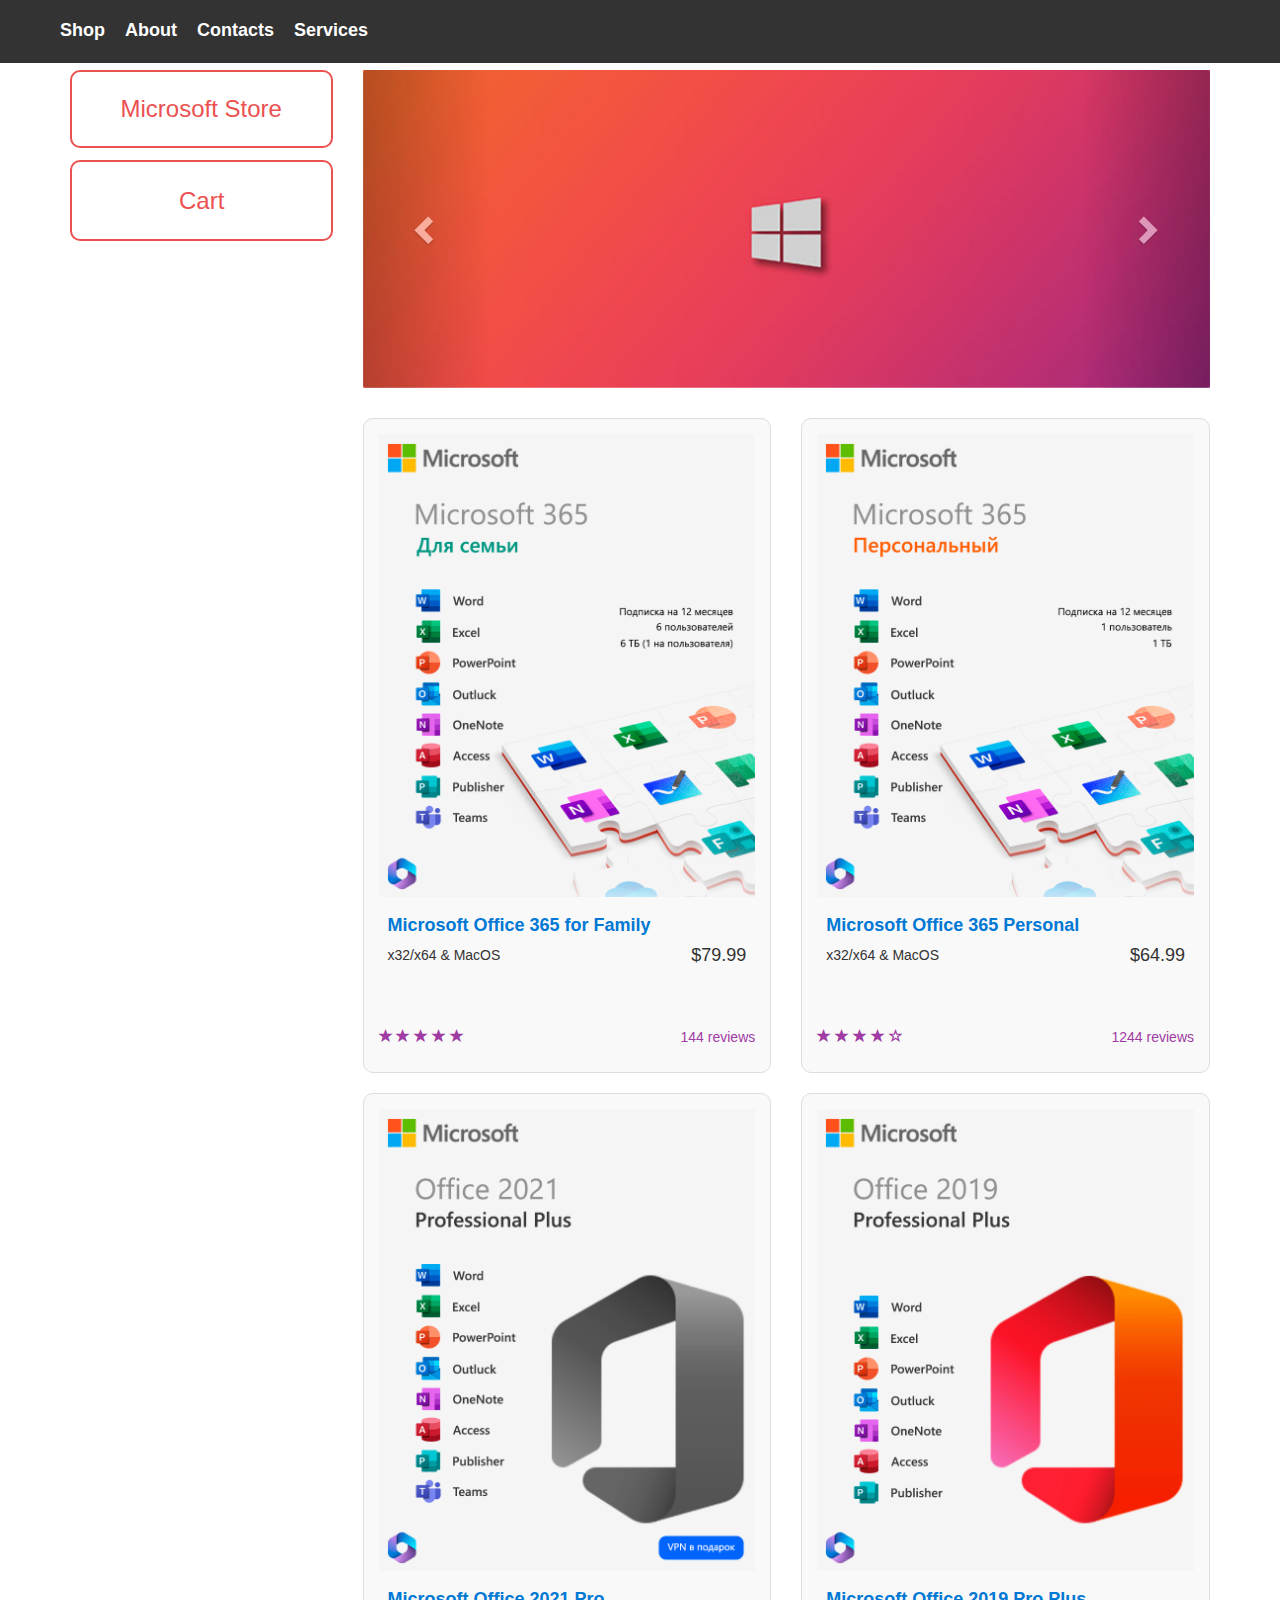
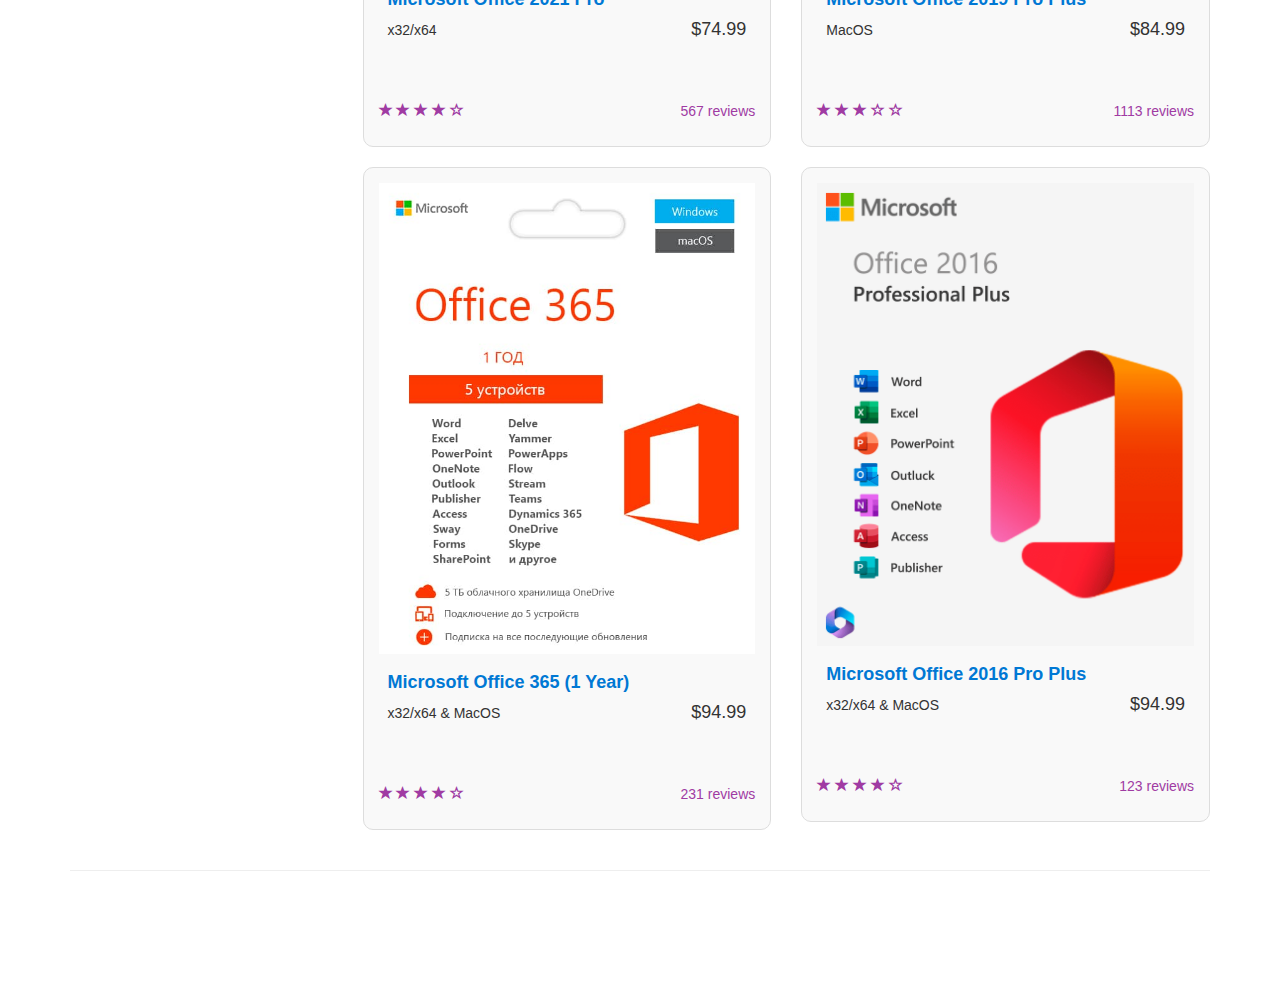
<file: index.html>
<!DOCTYPE html>
<html>

<head>
    <meta charset="utf-8">
    <link rel="preconnect" href="https://fonts.googleapis.com">
    <title>Microsoft Store</title>
    <link href="css/bootstrap.min.css" rel="stylesheet">
	<link href="css/style.css" rel="stylesheet">
	<!-- jQuery -->
    <script src="js/jquery.js"></script>

    <!-- Bootstrap Core JavaScript -->
    <script src="js/bootstrap.min.js"></script>
	
	<script src="js/shop.js"></script>
</head>

<body>
  <nav class="navbar navbar-fixed-top">
    <div class="navbar-container">
        <div class="navbar-menu">
            <ul class="navbar-nav">
                <li><a href="#">Shop</a></li>
                <li><a href="html/about.html">About</a></li>
                <li><a href="html/contacts.html">Contacts</a></li>
                <li><a href="html/services.html">Services</a></li>
            </ul>
        </div>
    </div>
  </nav>

    <div class="container">

        <div class="row">

            <div class="col-md-3">
              <div class="store-title">Microsoft Store</div>
				<br>
				<h3><a href="" class="cart-link" data-toggle="modal" data-target="#Cart">Cart</a> </h3>
            </div>

            <div class="col-md-9">

                <div class="row carousel-holder">

                    <div class="col-md-12">
                        <div id="carousel-example-generic" class="carousel slide" data-ride="carousel">
                            <div class="carousel-inner">
                                <div class="item active">
                                    <img class="slide-image" src="img/Microsoft_slide.jpg" alt="">
                                </div>
                                <div class="item">
                                    <img class="slide-image" src="img/Office_365_slide.png" alt="">
                                </div>
                                <div class="item">
                                    <img class="slide-image" src="img/officeMobile_slide.png" alt="">
                                </div>
                            </div>
                            <a class="left carousel-control" href="#carousel-example-generic" data-slide="prev">
                                <span class="glyphicon glyphicon-chevron-left"></span>
                            </a>
                            <a class="right carousel-control" href="#carousel-example-generic" data-slide="next">
                                <span class="glyphicon glyphicon-chevron-right"></span>
                            </a>
                        </div>
                    </div>

                </div>

                <div class="row">

                    <div class="col-sm-6 col-lg-6 col-md-6">
                      <div class="thumbnail rounded">
                          <img src="img/goods/365_Family.png" alt="">
                          <div class="caption">
                              <h4 class="pull-right">$79.99</h4>
                              <h4><a href="" data-toggle="modal" data-target="#FirstGoodModal">Microsoft Office 365 for Family</a></h4>
                              <p>x32/x64 & MacOS</p>
                          </div>
                          <div class="ratings">
                             <p class="pull-right">144 reviews</p>
                             <p>
                                 <span class="glyphicon glyphicon-star"></span>
                                  <span class="glyphicon glyphicon-star"></span>
                                  <span class="glyphicon glyphicon-star"></span>
                                  <span class="glyphicon glyphicon-star"></span>
                                  <span class="glyphicon glyphicon-star"></span>
                              </p>
                          </div>
                      </div>
                    </div>
                

                    <div class="col-sm-6 col-lg-6 col-md-6">
                        <div class="thumbnail">
                            <img src="img/goods/365_Personal.png" alt="">
                            <div class="caption">
                                <h4 class="pull-right">$64.99</h4>
                                <h4><a href="" data-toggle="modal" data-target="#SecondGoodModal">Microsoft Office 365 Personal</a>
                                </h4>
                                <p>x32/x64 & MacOS</p>
                            </div>
                            <div class="ratings">
                                <p class="pull-right">1244 reviews</p>
                                <p>
                                    <span class="glyphicon glyphicon-star"></span>
                                    <span class="glyphicon glyphicon-star"></span>
                                    <span class="glyphicon glyphicon-star"></span>
                                    <span class="glyphicon glyphicon-star"></span>
                                    <span class="glyphicon glyphicon-star-empty"></span>
                                </p>
                            </div>
                        </div>
                    </div>

                    <div class="col-sm-6 col-lg-6 col-md-6">
                        <div class="thumbnail">
                            <img src="img/goods/2021_Pro.png" alt="">
                            <div class="caption">
                                <h4 class="pull-right">$74.99</h4>
                                <h4><a href="" data-toggle="modal" data-target="#ThirdGoodModal">Microsoft Office 2021 Pro</a>
                                </h4>
                                <p>x32/x64</p>
                            </div>
                            <div class="ratings">
                                <p class="pull-right">567 reviews</p>
                                <p>
                                    <span class="glyphicon glyphicon-star"></span>
                                    <span class="glyphicon glyphicon-star"></span>
                                    <span class="glyphicon glyphicon-star"></span>
                                    <span class="glyphicon glyphicon-star"></span>
                                    <span class="glyphicon glyphicon-star-empty"></span>
                                </p>
                            </div>
                        </div>
                    </div>

                    <div class="col-sm-6 col-lg-6 col-md-6">
                        <div class="thumbnail">
                            <img src="img/goods/2019_ProPlus.png" alt="">
                            <div class="caption">
                                <h4 class="pull-right">$84.99</h4>
                                <h4><a href="" data-toggle="modal" data-target="#FourthGoodModal">Microsoft Office 2019 Pro Plus</a>
                                </h4>
                                <p>MacOS</p>
                            </div>
                            <div class="ratings">
                                <p class="pull-right">1113 reviews</p>
                                <p>
                                    <span class="glyphicon glyphicon-star"></span>
                                    <span class="glyphicon glyphicon-star"></span>
                                    <span class="glyphicon glyphicon-star"></span>
                                    <span class="glyphicon glyphicon-star-empty"></span>
                                    <span class="glyphicon glyphicon-star-empty"></span>
                                </p>
                            </div>
                        </div>
                    </div>

                    <div class="col-sm-6 col-lg-6 col-md-6">
                        <div class="thumbnail">
                            <img src="img/goods/365_Year.jpg" alt="">
                            <div class="caption">
                                <h4 class="pull-right">$94.99</h4>
                                <h4><a href="" data-toggle="modal" data-target="#FifthGoodModal">Microsoft Office 365 (1 Year)</a>
                                </h4>
                                <p>x32/x64 & MacOS</p>
                            </div>
                            <div class="ratings">
                                <p class="pull-right">231 reviews</p>
                                <p>
                                    <span class="glyphicon glyphicon-star"></span>
                                    <span class="glyphicon glyphicon-star"></span>
                                    <span class="glyphicon glyphicon-star"></span>
                                    <span class="glyphicon glyphicon-star"></span>
                                    <span class="glyphicon glyphicon-star-empty"></span>
                                </p>
                            </div>
                        </div>
                    </div>
                    
                    <div class="col-sm-6 col-lg-6 col-md-6">
                      <div class="thumbnail">
                          <img src="img/goods/2016_ProPlus.png" alt="">
                          <div class="caption">
                              <h4 class="pull-right">$94.99</h4>
                              <h4><a href="" data-toggle="modal" data-target="#FifthGoodModal">Microsoft Office 2016 Pro Plus</a>
                              </h4>
                              <p>x32/x64 & MacOS</p>
                          </div>
                          <div class="ratings">
                              <p class="pull-right">123 reviews</p>
                              <p>
                                  <span class="glyphicon glyphicon-star"></span>
                                  <span class="glyphicon glyphicon-star"></span>
                                  <span class="glyphicon glyphicon-star"></span>
                                  <span class="glyphicon glyphicon-star"></span>
                                  <span class="glyphicon glyphicon-star-empty"></span>
                              </p>
                          </div>
                      </div>
                  </div>

                </div>

            </div>

        </div>

    </div>
    <!-- /.container -->

    <div class="container">

        <hr>

        <!-- Footer -->
        <footer>
            <div class="row">
                <div class="col-lg-12">
                    <p></p>
                </div>
            </div>
        </footer>

    </div>
    <!-- /.container -->
	
	<div class="modal fade" id="FirstGoodModal">
  <div class="modal-dialog">
    <div class="modal-content">
      <div class="modal-header">
        <button type="button" class="close" data-dismiss="modal" aria-label="Close"><span aria-hidden="true">&times;</span></button>
        <h4 class="modal-title">Microsoft Office 365 for Family</h4>
      </div>
      <div class="modal-body">
        <p>Microsoft Office 365 for Family: The ultimate family productivity suite, with Word, Excel, PowerPoint, and more for multiple devices. Stay organized and connected effortlessly.</p>
		<button class="btn-primary add-to-busket-btn"><span class="glyphicon glyphicon-shopping-cart"></span> Add to Cart </button>
		<div class="add-to-busket-block">
			<button class="btn-primary btn-minus">-</button>
			<input class="form-control count-input" />
			<button class="btn-primary btn-plus">+</button>
			<button class="btn-success"><span class="glyphicon glyphicon-ok ok-1"></span></button>
		</div>
      </div>
      <div class="modal-footer">
        <button type="button" class="btn btn-default btn-close" data-dismiss="modal">Close</button>
        <button type="button" class="btn btn-primary">Save changes</button>
      </div>
    </div><!-- /.modal-content -->
  </div><!-- /.modal-dialog -->
</div><!-- /.modal -->

<div class="modal fade" id="SecondGoodModal">
  <div class="modal-dialog">
    <div class="modal-content">
      <div class="modal-header">
        <button type="button" class="close" data-dismiss="modal" aria-label="Close"><span aria-hidden="true">&times;</span></button>
        <h4 class="modal-title">Microsoft Office 365 Personal</h4>
      </div>
      <div class="modal-body">
        <p>Microsoft Office 365 Personal: Your personal productivity solution. Includes Word, Excel, PowerPoint, and more for a single user, keeping you productive wherever you go.</p> 
		<button class="btn-primary add-to-busket-btn"><span class="glyphicon glyphicon-shopping-cart"></span> add to cart </button>
		<div class="add-to-busket-block">
			<button class="btn-primary btn-minus">-</button>
			<input class="form-control count-input" />
			<button class="btn-primary btn-plus">+</button>
			<button class="btn-success"><span class="glyphicon glyphicon-ok ok-2"></span></button>
		</div>
      </div>
      <div class="modal-footer">
        <button type="button" class="btn btn-default btn-close" data-dismiss="modal">Close</button>
        <button type="button" class="btn btn-primary">Save changes</button>
      </div>
    </div><!-- /.modal-content -->
  </div><!-- /.modal-dialog -->
</div><!-- /.modal -->


	<div class="modal fade" id="ThirdGoodModal">
  <div class="modal-dialog">
    <div class="modal-content">
      <div class="modal-header">
        <button type="button" class="close" data-dismiss="modal" aria-label="Close"><span aria-hidden="true">&times;</span></button>
        <h4 class="modal-title">Microsoft Office 2021 Pro</h4>
      </div>
      <div class="modal-body">
        <p>Microsoft Office 2021 Pro: The professional's choice for productivity. Get Word, Excel, PowerPoint, and more, with powerful features for business and personal use.</p>
		<button class="btn-primary add-to-busket-btn"><span class="glyphicon glyphicon-shopping-cart"></span> add to cart </button>
		<div class="add-to-busket-block">
			<button class="btn-primary btn-minus">-</button>
			<input class="form-control count-input" />
			<button class="btn-primary btn-plus">+</button>
			<button class="btn-success"><span class="glyphicon glyphicon-ok ok-3"></span></button>
		</div>
      </div>
      <div class="modal-footer">
        <button type="button" class="btn btn-default btn-close" data-dismiss="modal">Close</button>
        <button type="button" class="btn btn-primary">Save changes</button>
      </div>
    </div><!-- /.modal-content -->
  </div><!-- /.modal-dialog -->
</div><!-- /.modal -->

<div class="modal fade" id="FourthGoodModal">
  <div class="modal-dialog">
    <div class="modal-content">
      <div class="modal-header">
        <button type="button" class="close" data-dismiss="modal" aria-label="Close"><span aria-hidden="true">&times;</span></button>
        <h4 class="modal-title">Microsoft Office 2019 Pro Plus</h4>
      </div>
      <div class="modal-body">
        <p>Microsoft Office 2019 Pro Plus: A premium suite for professionals. Includes essential tools like Word, Excel, PowerPoint, and more, tailored for advanced productivity and business needs.</p>
		<button class="btn-primary add-to-busket-btn"><span class="glyphicon glyphicon-shopping-cart"></span> add to cart </button>
		<div class="add-to-busket-block">
			<button class="btn-primary btn-minus">-</button>
			<input class="form-control count-input" />
			<button class="btn-primary btn-plus">+</button>
			<button class="btn-success"><span class="glyphicon glyphicon-ok ok-4"></span></button>
		</div>
      </div>
      <div class="modal-footer">
        <button type="button" class="btn btn-default btn-close" data-dismiss="modal">Close</button>
        <button type="button" class="btn btn-primary">Save changes</button>
      </div>
    </div><!-- /.modal-content -->
  </div><!-- /.modal-dialog -->
</div><!-- /.modal -->

<div class="modal fade" id="FifthGoodModal">
  <div class="modal-dialog">
    <div class="modal-content">
      <div class="modal-header">
        <button type="button" class="close" data-dismiss="modal" aria-label="Close"><span aria-hidden="true">&times;</span></button>
        <h4 class="modal-title">Microsoft Office 365 (1 Year)</h4>
      </div>
      <div class="modal-body">
        <p>Microsoft Office 365 (1 Year): A full year of productivity at your fingertips. Access Word, Excel, PowerPoint, and more, with cloud storage and updates included for seamless collaboration and work from anywhere.</p>
		<button class="btn-primary add-to-busket-btn"><span class="glyphicon glyphicon-shopping-cart"></span> add to cart </button>
		<div class="add-to-busket-block">
			<button class="btn-primary btn-minus">-</button>
			<input class="form-control count-input" />
			<button class="btn-primary btn-plus">+</button>
			<button class="btn-success"><span class="glyphicon glyphicon-ok ok-5"></span></button>
		</div>
      </div>
      <div class="modal-footer">
        <button type="button" class="btn btn-default btn-close" data-dismiss="modal">Close</button>
        <button type="button" class="btn btn-primary">Save changes</button>
      </div>
    </div><!-- /.modal-content -->
  </div><!-- /.modal-dialog -->
</div><!-- /.modal -->

<div class="modal fade" id="FifthGoodModal">
  <div class="modal-dialog">
    <div class="modal-content">
      <div class="modal-header">
        <button type="button" class="close" data-dismiss="modal" aria-label="Close"><span aria-hidden="true">&times;</span></button>
        <h4 class="modal-title">Microsoft Office 2016 Pro Plus</h4>
      </div>
      <div class="modal-body">
        <p>
          Microsoft Office 2016 Pro Plus: The professional's essential toolkit. Featuring Word, Excel, PowerPoint, and more, this suite offers robust tools for business and personal productivity.</p>
		<button class="btn-primary add-to-busket-btn"><span class="glyphicon glyphicon-shopping-cart"></span> add to cart </button>
		<div class="add-to-busket-block">
			<button class="btn-primary btn-minus">-</button>
			<input class="form-control count-input" />
			<button class="btn-primary btn-plus">+</button>
			<button class="btn-success"><span class="glyphicon glyphicon-ok ok-5"></span></button>
		</div>
      </div>
      <div class="modal-footer">
        <button type="button" class="btn btn-default btn-close" data-dismiss="modal">Close</button>
        <button type="button" class="btn btn-primary">Save changes</button>
      </div>
    </div><!-- /.modal-content -->
  </div><!-- /.modal-dialog -->
</div><!-- /.modal -->

	<div class="modal fade" id="Cart">
  <div class="modal-dialog">
    <div class="modal-content">
      <div class="modal-header">
        <button type="button" class="close" data-dismiss="modal" aria-label="Close"><span aria-hidden="true">&times;</span></button>
        <h4 class="modal-title">Cart</h4>
      </div>
      <div class="modal-body cart-body">
	
      </div>
      <div class="modal-footer">
	  		<button type="button" class="btn btn-default btn-close" OnClick="clearCart(); $('.cart-body').html('');"> Clear cart </button>
        <button type="button" class="btn btn-default btn-close" data-dismiss="modal">Close</button>
        <button type="button" class="btn btn-primary btn-order">Order</button>
      </div>
    </div><!-- /.modal-content -->
  </div><!-- /.modal-dialog -->
</div><!-- /.modal -->


    

</body>

</html>
</file>
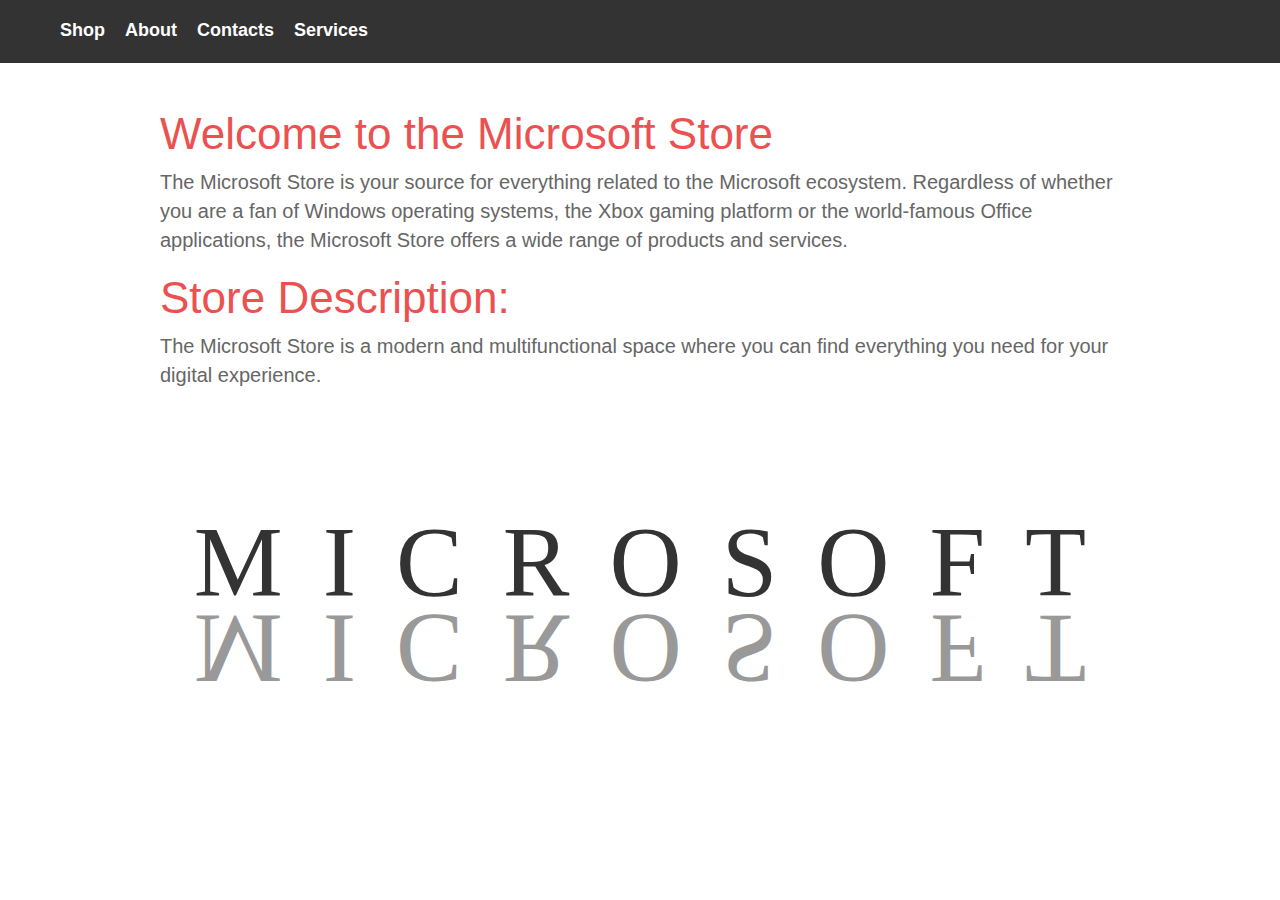
<file: html/about.html>
<!DOCTYPE html>
<html>

<head>
    <meta charset="utf-8">

    <title>Shop</title>
    <link href="../css/bootstrap.min.css" rel="stylesheet">
	<link href="../css/style.css" rel="stylesheet">
    <link rel="stylesheet" type="text/css" href="../css/aboutCSS.css">

</head>

<body>
    <nav class="navbar navbar-fixed-top">
        <div class="navbar-container">
            <div class="navbar-menu">
                <ul class="navbar-nav">
                    <li><a href="../index.html">Shop</a></li>
                    <li><a href="#">About</a></li>
                    <li><a href="contacts.html">Contacts</a></li>
                    <li><a href="services.html">Services</a></li>
                </ul>
            </div>
        </div>
    </nav>

<div class="text">
	<div class="wrapper">
		<div id="M" class="letter">M</div>
		<div class="shadow">M</div>
	</div>
	<div class="wrapper">
		<div id="I" class="letter">I</div>
		<div class="shadow">I</div>
	</div>
	<div class="wrapper">
		<div id="C" class="letter">C</div>
		<div class="shadow">C</div>
	</div>
	<div class="wrapper">
		<div id="R" class="letter">R</div>
		<div class="shadow">R</div>
	</div>
	<div class="wrapper">
		<div id="O" class="letter">O</div>
		<div class="shadow">O</div>
	</div>
	<div class="wrapper">
		<div id="S" class="letter">S</div>
		<div class="shadow">S</div>
	</div>
	<div class="wrapper">
		<div id="O" class="letter">O</div>
		<div class="shadow">O</div>
	</div>
	<div class="wrapper">
		<div id="F" class="letter">F</div>
		<div class="shadow">F</div>
	</div>
    <div class="wrapper">
		<div id="T" class="letter">T</div>
		<div class="shadow">T</div>
	</div>
</div>
    <!-- /.container -->

<div class="container"> 
    <h1 class="">Welcome to the <span>Microsoft Store</span></h1>
    <p>The Microsoft Store is your source for everything related to the Microsoft ecosystem. Regardless of whether you are a fan of Windows operating systems, the Xbox gaming platform or the world-famous Office applications, the Microsoft Store offers a wide range of products and services.</p>

    <h2>Store Description:</h2>
    <p>The Microsoft Store is a modern and multifunctional space where you can find everything you need for your digital experience.</p>
</div>
</body>

</html>
</file>
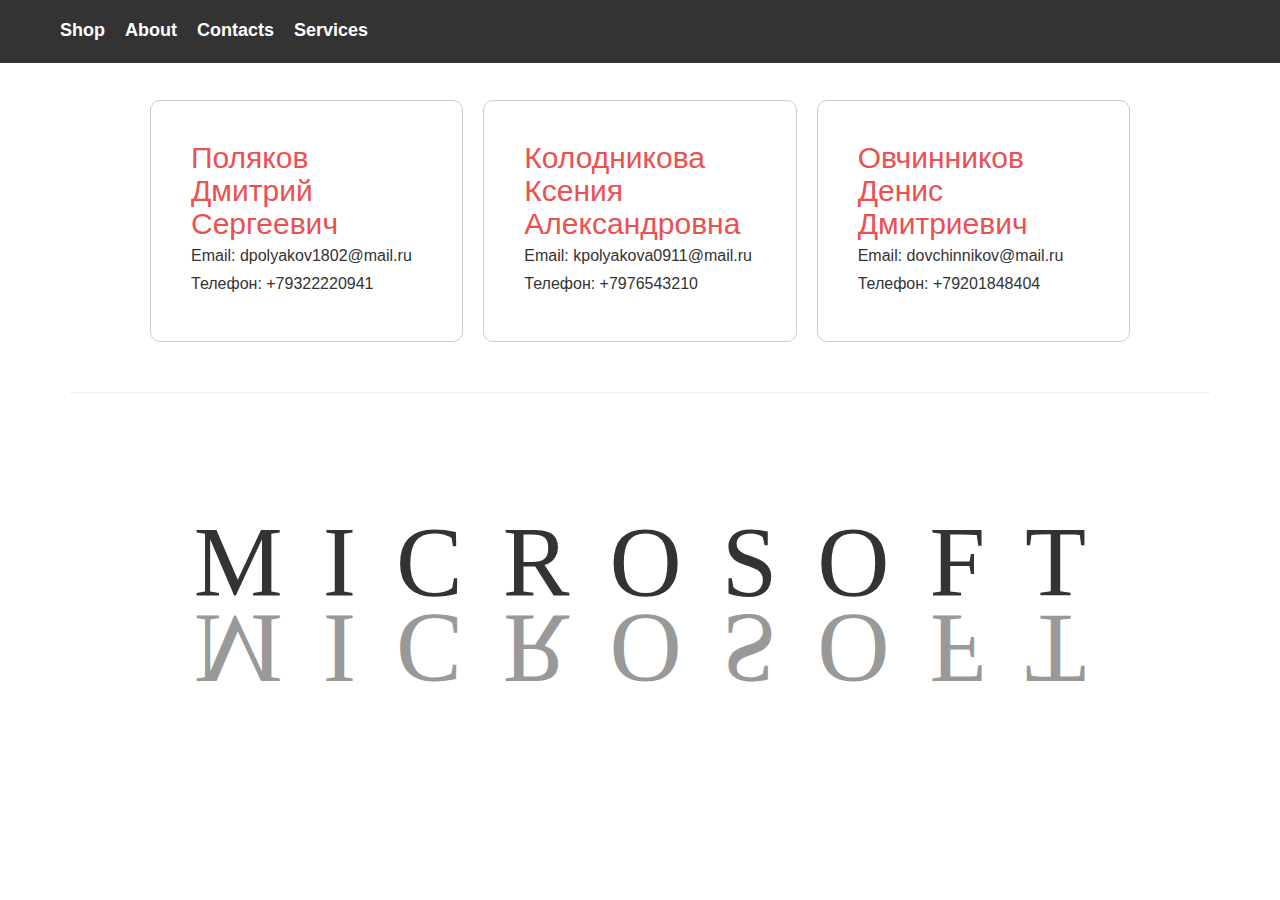
<file: html/contacts.html>
<!DOCTYPE html>
<html>

<head>
    <meta charset="utf-8">

    <title>Shop</title>
    <link href="../css/bootstrap.min.css" rel="stylesheet">
	<link href="../css/style.css" rel="stylesheet">
    <link rel="stylesheet" type="text/css" href="../css/contactCSS.css">

</head>

<body>
    <nav class="navbar navbar-fixed-top">
        <div class="navbar-container">
            <div class="navbar-menu">
                <ul class="navbar-nav">
                    <li><a href="../index.html">Shop</a></li>
                    <li><a href="about.html">About</a></li>
                    <li><a href="#">Contacts</a></li>
                    <li><a href="services.html">Services</a></li>
                </ul>
            </div>
        </div>
    </nav>

    <div class="contact-list">
        <div class="contact-item">
          <h3>Поляков Дмитрий Сергеевич</h3>
          <p>Email: dpolyakov1802@mail.ru</p>
          <p>Телефон: +79322220941</p>
        </div>
        <div class="contact-item">
          <h3>Колодникова Ксения Александровна</h3>
          <p>Email: kpolyakova0911@mail.ru</p>
          <p>Телефон: +7976543210</p>
        </div>
        <div class="contact-item">
          <h3>Овчинников Денис Дмитриевич</h3>
          <p>Email: dovchinnikov@mail.ru</p>
          <p>Телефон: +79201848404</p>
        </div>
      </div>
      
      <div class="container">

        <hr>

        <!-- Footer -->
        <footer>
            <div class="row">
                <div class="col-lg-12">
                    <p></p>
                </div>
            </div>
        </footer>

    </div>
    
      <div class="center-line"></div>
      <div class="text">
        <div class="wrapper">
            <div id="M" class="letter">M</div>
            <div class="shadow">M</div>
        </div>
        <div class="wrapper">
            <div id="I" class="letter">I</div>
            <div class="shadow">I</div>
        </div>
        <div class="wrapper">
            <div id="C" class="letter">C</div>
            <div class="shadow">C</div>
        </div>
        <div class="wrapper">
            <div id="R" class="letter">R</div>
            <div class="shadow">R</div>
        </div>
        <div class="wrapper">
            <div id="O" class="letter">O</div>
            <div class="shadow">O</div>
        </div>
        <div class="wrapper">
            <div id="S" class="letter">S</div>
            <div class="shadow">S</div>
        </div>
        <div class="wrapper">
            <div id="O" class="letter">O</div>
            <div class="shadow">O</div>
        </div>
        <div class="wrapper">
            <div id="F" class="letter">F</div>
            <div class="shadow">F</div>
        </div>
        <div class="wrapper">
            <div id="T" class="letter">T</div>
            <div class="shadow">T</div>
        </div>
    </div>
    <!-- /.container -->

</body>

</html>
</file>
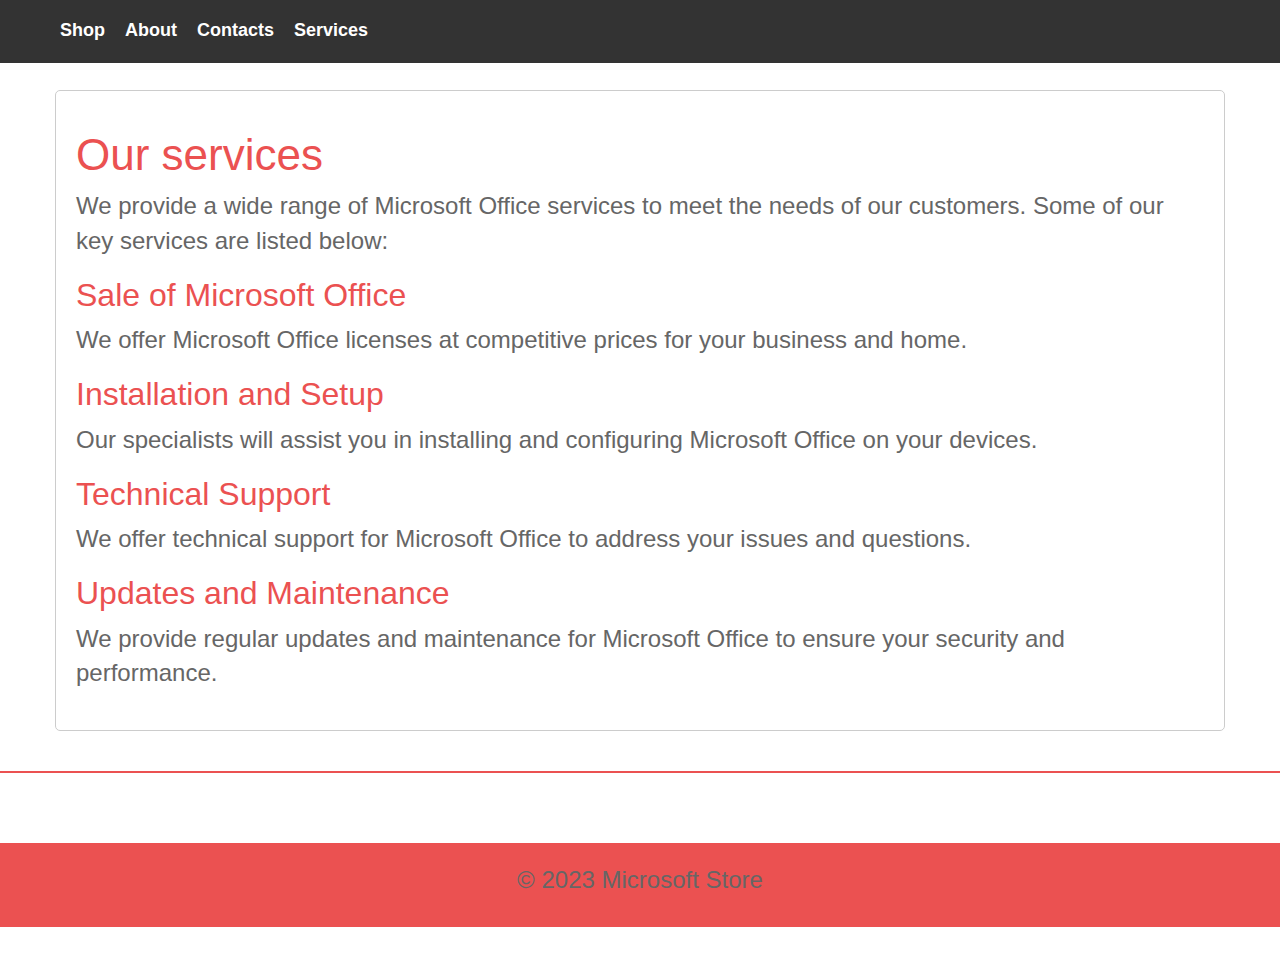
<file: html/services.html>
<!DOCTYPE html>
<html>

<head>
    <meta charset="utf-8">

    <title>Shop</title>
    <link href="../css/bootstrap.min.css" rel="stylesheet">
    <link rel="stylesheet" type="text/css" href="../css/servicesCSS.css">
	<link href="../css/style.css" rel="stylesheet">

</head>

<body>
    <nav class="navbar navbar-fixed-top">
        <div class="navbar-container">
            <div class="navbar-menu">
                <ul class="navbar-nav">
                    <li><a href="../index.html">Shop</a></li>
                    <li><a href="about.html">About</a></li>
                    <li><a href="contacts.html">Contacts</a></li>
                    <li><a href="#">Services</a></li>
                </ul>
            </div>
        </div>
    </nav>

    <div class="container">
        <h1 class="page-title">Our services</h1>
        <p>We provide a wide range of Microsoft Office services to meet the needs of our customers. Some of our key services are listed below:</p>
    
        <ul class="service-list">
          <li>
            <h2>Sale of Microsoft Office</h2>
            <p>We offer Microsoft Office licenses at competitive prices for your business and home.</p>
          </li>
          <li>
            <h2>Installation and Setup</h2>
            <p>Our specialists will assist you in installing and configuring Microsoft Office on your devices.</p>
          </li>
          <li>
            <h2>Technical Support</h2>
            <p>We offer technical support for Microsoft Office to address your issues and questions.</p>
          </li>
          <li>
            <h2>Updates and Maintenance</h2>
            <p>We provide regular updates and maintenance for Microsoft Office to ensure your security and performance.</p>
          </li>          
        </ul>
      </div>
      
      <hr class="center-line">
    
      <footer>
        <p>&copy; 2023 Microsoft Store</p>
      </footer>
</body>

</html>
</file>
<file: css/style.css>
body {
    margin: 0;
    padding: 0;
    font-family: 'Roboto', sans-serif;
    padding-top: 70px; /* Required padding for .navbar-fixed-top. Remove if using .navbar-static-top. Change if height of navigation changes. */
}

.count-input {
	width:10%;
	display: inline;
}



.add-to-basket-block {
	margin-top: 7px;
}


.modal-image {
	width: 100%;
}

.slide-image {
    width: 100%;
}

.carousel-holder {
    margin-bottom: 30px;
}

.carousel-control,
.item {
    border-radius: 4px;
}

.caption {
    height: 130px;
    overflow: hidden;
}

.caption h4 {
    white-space: nowrap;
}

.thumbnail img {
    width: 100%;
}


.thumbnail {
    border: 1px solid #ddd; 
    padding: 15px; 
    background-color: #f9f9f9; 
    border-radius: 10px; 
    transition: all 0.3s ease-in-out;
    word-wrap: break-word;
}

.thumbnail .caption-full {
    padding: 9px;
    color: #333;
}

.amount{
    display: inline;
}

.product{
    display: inline;
}

.remove-from-cart{
    display: inline;
}

footer {
    margin: 50px 0;
}

.navbar {
    position: flex;
    width: 100%;
    background-color: #333;
    color: #fff;
    padding: 18px 0;
    font-size: 18px;
}

.navbar-container {
    display: flex;
    justify-content: space-between;
    align-items: center;
    max-width: 1200px;
    margin: 0 auto;
    padding: 0 20px;
}

.navbar-menu ul {
    list-style: none;
    margin: 0;
    padding: 0;
    display: flex;
}

.navbar-menu li {
    margin-right: 20px;
}

.navbar-menu a {
    color: #fff;
    text-decoration: none;
    font-weight: bold;
    transition: color 0.3s;
}

.navbar-menu a:hover {
    color: #eb5151 !important;
}

.navbar-controls .btn {
    margin-left: 20px;
}


.thumbnail img {
    max-width: 100%;
}

.thumbnail h4 {
    color: #333;
}

.thumbnail a {
    color: #0078D4; 
    text-decoration: none; 
    font-weight: bold; 
}

.thumbnail a:hover {
    color: #0056b3; 
}

.ratings {
    color: #a03ba3; 
}

.thumbnail:hover {
    box-shadow: 0px 0px 10px rgba(0, 0, 0, 0.2); 
    transform: scale(1.02); 
}

.caption h4.pull-right {
    margin-top: 40px;
}

.modal-title {
    font-size: 18px;
}
.modal-body img {
    max-width: 40%; 
    max-height: 40%; 
    height: auto; 
}

.modal-body p {
    font-size: 18px;
}

.store-title {
    text-align: center;
    font-size: 24px;
    color: #eb5151;
    margin: 0px auto;
    padding: 20px;
    border: 2px solid #eb5151;
    border-radius: 10px;
    max-width: 400px;
}

.cart-link {
    text-align: center;
    font-size: 24px;
    color: #eb5151;
    margin: 0px;
    padding: 25px 107px;
    border: 2px solid #eb5151;
    border-radius: 10px;
    max-width: 400px;
}

.cart-link:hover {
    color: #eb5151;
}
</file>
<file: css/aboutCSS.css>
.overlay {
	position: absolute;
	bottom: 0;
	left: 0;
	width: 100%;
	height: 30vh;
	z-index: 100;

	background: rgb(255, 255, 255);
	background: linear-gradient(
		0deg,
		rgba(255, 255, 255, 1) 75%,
		rgba(255, 255, 255, 0.9) 80%,
		rgba(255, 255, 255, 0.25) 95%,
		rgba(255, 255, 255, 0) 100%
	);
}

.text {
	font-family: "Yanone Kaffeesatz";
	font-size: 100px;
	display: flex;
	position: absolute;
	bottom: 20vh;
	left: 50%;
	transform: translateX(-50%);
	user-select: none;

	.wrapper {
		padding-left: 20px;
		padding-right: 20px;
		padding-top: 20px;
		.letter {
			transition: ease-out 1s;
			transform: translateY(40%);
		}
		.shadow {
			transform: scale(1, -1);
			color: #999;
			transition: ease-in 5s, ease-out 5s;
		}
		&:hover {
			.letter {
				transform: translateY(-200%);
			}
			.shadow {
				opacity: 0;
				transform: translateY(200%);
			}
		}
	}
}
  
.container {
    max-width: 1000px;
    margin: 0 auto;
    padding: 20px;
}
  
h1, h2 {
    font-size: 44px;
    color: #eb5151;
    margin-top: 20px;
}
  
p {
    font-size: 20px;
    color: #666;
    margin: 10px 0;
}
</file>
<file: css/contactCSS.css>
.contact-list {
    display: flex;
    flex-wrap: wrap;
    justify-content: space-between;
    max-width: 1000px;
    margin: 20px auto;
}
  
.contact-item {
    background-color: #fff;
    border: 1px solid #ccc;
    border-radius: 10px;
    padding: 40px;
    margin: 10px;
    flex-basis: calc(33.33% - 20px);
    transition: all 0.3s;
}
  
.contact-item:hover {
    box-shadow: 0 0 10px rgba(0, 0, 0, 0.2);
}
  
h3 {
    font-size: 30px;
    margin: 0;
    color: #eb5151;
}
  
p {
    font-size: 16px;
    margin: 5px 0;
    color: #333;
}


.overlay {
	position: absolute;
	bottom: 0;
	left: 0;
	width: 100%;
	height: 30vh;
	z-index: 100;

	background: rgb(255, 255, 255);
	background: linear-gradient(
		0deg,
		rgba(255, 255, 255, 1) 75%,
		rgba(255, 255, 255, 0.9) 80%,
		rgba(255, 255, 255, 0.25) 95%,
		rgba(255, 255, 255, 0) 100%
	);
}

.text {
	font-family: "Yanone Kaffeesatz";
	font-size: 100px;
	display: flex;
	position: absolute;
	bottom: 20vh;
	left: 50%;
	transform: translateX(-50%);
	user-select: none;

	.wrapper {
		padding-left: 20px;
		padding-right: 20px;
		padding-top: 20px;
		.letter {
			transition: ease-out 1s;
			transform: translateY(40%);
		}
		.shadow {
			transform: scale(1, -1);
			color: #999;
			transition: ease-in 5s, ease-out 5s;
		}
		&:hover {
			.letter {
				transform: translateY(-200%);
			}
			.shadow {
				opacity: 0;
				transform: translateY(200%);
			}
		}
	}
}
</file>
<file: css/servicesCSS.css>
body {
    margin: 0;
    padding: 0;
    display: flex;
    flex-direction: column;
    min-height: 100vh; /* Минимальная высота вида страницы */
  }

.container {
    background-color: #fff;
    border: 1px solid #ccc;
    border-radius: 5px;
    max-width: 1200px; /* Увеличиваем ширину контейнера */
    margin: 20px auto;
    padding: 20px;
    flex: 1;
}
  
  .page-title {
    font-size: 44px;
    color: #eb5151;
}
  
.service-list {
    list-style: none;
    padding: 0;
}
  
.service-list li {
    margin: 20px 0;
}
  
h2 {
    font-size: 32px;
    color: #eb5151;
}
  
p {
    font-size: 24px;
    color: #666;
}
  
.center-line {
    border: none;
    border-top: 2px solid #eb5151; /* Цвет и ширина полосы */
    width: 100%;
}
  
footer {
    background-color: #eb5151;
    color: #fff;
    padding: 20px;
    text-align: center;
  }
</file>
